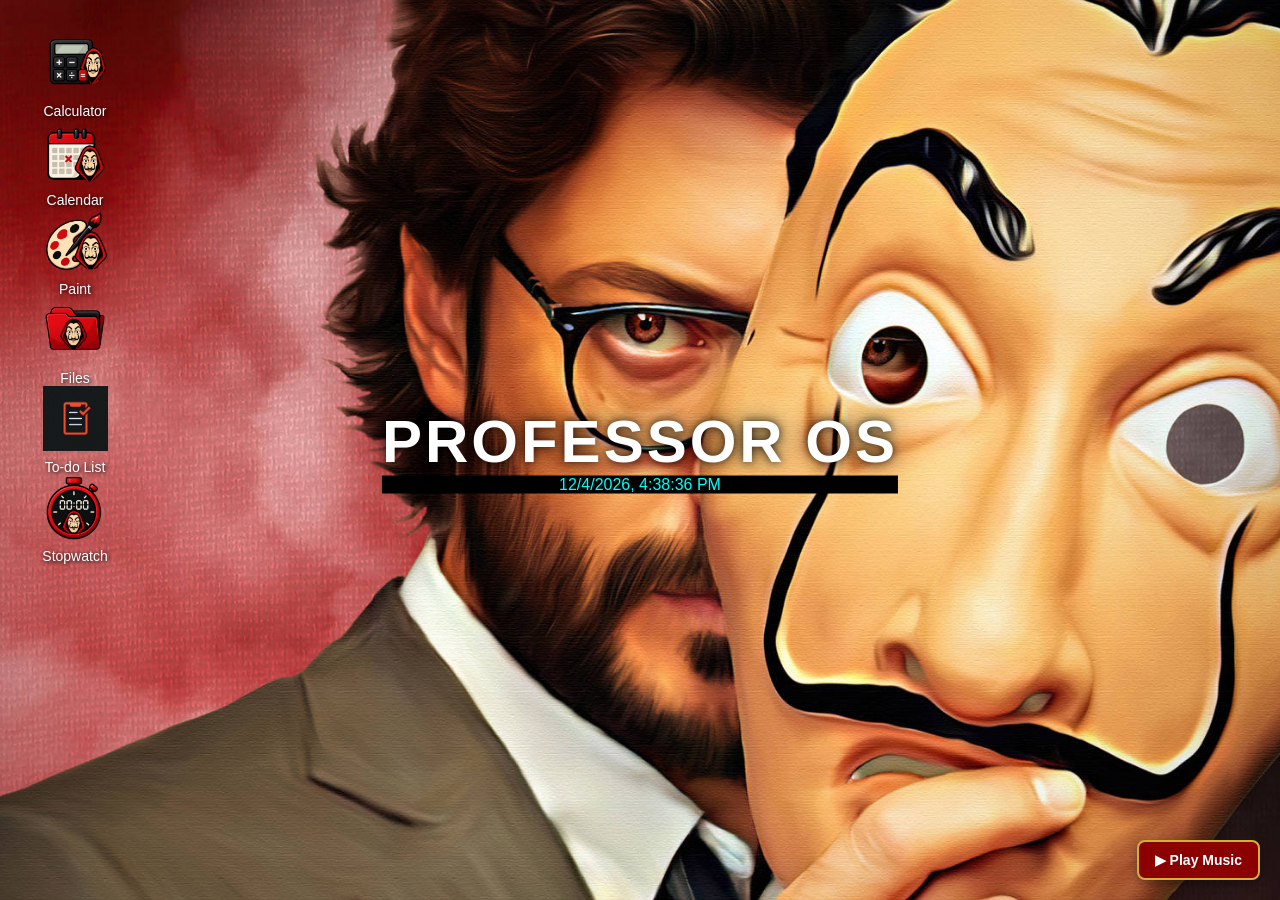
<file: index.html>
<!DOCTYPE html>
<html lang="en">
<head>
    <meta charset="UTF-8"> 
    <meta name="viewport" content="width=device-width, initial-scale=1.0">
    <title>Proffesor OS</title>
    <link rel="stylesheet" href="styles.css">
</head>
<body>
    <div class="background">
        <div id="wrapper"> 
            <div class="loader"></div>
        </div>
        <div class="container">
            <h1> Professor <span class="mark">OS</span></h1>
            <p id="timeElement" style="color: aqua; background-color: black; font-size: medium;"></p>
        </div>
    </div>
    <div class="app">
        <div class="app-item">
            <img src="utilities/imgs/calculator.png" alt="Calculator">
            <p>Calculator</p>
        </div>

        <div class="app-item">
            <img src="utilities/imgs/CALENDAR.png" alt="Calendar">
            <p>Calendar</p>
        </div>

        <div class="app-item">
            <img src="utilities/imgs/paint.png" alt="Paint">
            <p>Paint</p>
        </div>

        <div class="app-item">
            <img src="utilities/imgs/Filefolder.png" alt="File Folder">
            <p>Files</p>
        </div>

        <div class="app-item">
            <img src="utilities/imgs/to-do list.jpg" alt="To-do List">
            <p>To-do List</p>
        </div>

        <div class="app-item">
            <img src="utilities/imgs/stopwatch.png" alt="Stopwatch">
            <p>Stopwatch</p>
        </div>
    </div>
    
    <!-- Calculator Application Window -->
    <div class="app-window" id="calculatorWindow">

        <div class="window-header">
            <span>Calculator</span>

            <div class="window-controls">
                <button id="minimizeCalculator" title="Minimize">−</button>
                <button id="closeCalculator" title="Close">×</button>
            </div>
        </div>

        <div class="calculator-body">
            <input type="text" id="calcDisplay"
                value="0" readonly>

            <div class="calculator-buttons">
                <button data-action="clear">AC</button>
                <button data-action="delete">DEL</button>
                <button data-operator="/">÷</button>
                <button data-operator="*">×</button>

                <button data-number="7">7</button>
                <button data-number="8">8</button>
                <button data-number="9">9</button>
                <button data-operator="-">−</button>

                <button data-number="4">4</button>
                <button data-number="5">5</button>
                <button data-number="6">6</button>
                <button data-operator="+">+</button>

                <button data-number="1">1</button>
                <button data-number="2">2</button>
                <button data-number="3">3</button>
                <button data-action="equals" class="equals">=</button>

                <button data-number="0" class="zero">0</button>
                <button data-number=".">.</button>
            </div>
        </div>

    </div>
     
    <div class="app-window calendar-window" id="calendarWindow">

        <div class="window-header">
            <span>Calendar</span>

            <div class="window-controls">
                <button id="minimizeCalendar" title="Minimize">−</button>
                <button id="closeCalendar" title="Close">×</button>
            </div>
        </div>

        <div class="calendar-body">
            <div class="calendar-heading">
                <button id="prevMonth">❮</button>
                <h2 id="monthYear"></h2>
                <button id="nextMonth">❯</button>
            </div>

            <div class="calendar-weekdays">
                <span>Sun</span>
                <span>Mon</span>
                <span>Tue</span>
                <span>Wed</span>
                <span>Thu</span>
                <span>Fri</span>
                <span>Sat</span>
            </div>

            <div class="calendar-days" id="calendarDays"></div>

            <p id="selectedDate">Select a date</p>
            <button id="todayButton" class="today-button">Today</button>
        </div>

    </div>


        
    <!-- PAINT APPLICATION -->
    <div class="app-window" id="paintWindow">
        <div class="window-header">
            <span>Paint</span>
            <div class="window-controls">
                <button id="minimizePaint" title="Minimize">−</button>
                <button id="closePaint" title="Close">×</button>
            </div>
        </div>

        <div class="paint-body">
            <div class="paint-toolbar">
                <label>
                    Color
                    <input type="color" id="paintColor" value="#c51f2b">
                </label>

                <label>
                    Brush
                    <input type="range" id="brushSize"
                        min="1" max="30" value="5">
                </label>

                <button id="eraserButton">Eraser</button>
                <button id="clearCanvas">Clear</button>
                <button id="savePainting">Save PNG</button>
            </div>

            <canvas id="paintCanvas" width="600" height="350"></canvas>
        </div>
    </div>

    <!-- FILES APPLICATION -->
    <div class="app-window" id="filesWindow">
        <div class="window-header">
            <span>Files</span>
            <div class="window-controls">
                <button id="minimizeFiles" title="Minimize">−</button>
                <button id="closeFiles" title="Close">×</button>
            </div>
        </div>

        <div class="files-body">
            <div class="files-toolbar">
                <button id="filesHome">Home</button>
                <button id="createFolder">+ Folder</button>
                <button id="createTextFile">+ Text File</button>
                <button id="uploadFile">Upload</button>
                <input type="file" id="fileUploadInput" hidden>
            </div>

            <p id="filesPath">Home</p>

            <div id="filesList" class="files-list"></div>

            <p class="files-status" id="filesStatus">
                Your personal workspace
            </p>
        </div>
    </div>

    <!-- Stopwatch-->
     <div class="app-window" id="stopwatchWindow">
        <div class="window-header">
            <span>StopWatch</span>
            <div class="window-controls">
                <button id="minimizeStopwatch" title="Minimize">−</button>
                <button id="closeStopwatch" title="Close">×</button>
            </div>
        </div>
                <h1 id="stopwatch-display">00:00:00</h1>

        <button onclick="startStopwatch()">Start</button>
        <button onclick="stopStopwatch()">Stop</button>
        <button onclick="resetStopwatch()">Reset</button>
    </div>

    <div class="app-window" id="todoWindow">
        <div class="window-header">
            <span> To-Do List</span>
            <div class="window-controls">
                <button id="minimizeTodo" alt="Minimize">-</button>
                <button id="closeTodo" alt="Close">×</button>
            </div>
        </div>
                
        <div class="todo-body">
            <form id="todoForm">
                <input
                    type="text"
                    id="todoInput"
                    placeholder="Enter a task..."
                    maxlength="200"
                    required
                >
                <button type="submit" id="addButton">Add Task</button>
            </form>

            <ul id="todoList"></ul>

            <p id="todoStatus"></p>
        </div>
        
    </div>
    <!-- Background Music Controller -->
    <div class="music-player">
        <audio id="backgroundMusic" loop>
            <source src="utilities/music/Bella Ciao ( Instrumental ).mp3" type="audio/mpeg">
            Your browser does not support audio.
        </audio>

        <button id="musicToggle" type="button" aria-pressed="false">
            ▶ Play Music
        </button>
    </div>
    <script src="script.js"></script>
</body>
</file>
<file: styles.css>
*{
    box-sizing: border-box;
    margin: 0;
    padding: 0;
}

html,
body {
    width: 100%;
    height: 100%;
}

body {
    overflow: hidden;
    font-family: 'Gill Sans', 'Gill Sans MT', 'Calibri', 'Trebuchet MS', sans-serif;
}

.background {
    position: relative;
    width: 100%;
    height: 100vh;
    overflow: hidden; 
    background: #000;
}

.background::before {
    content: "";
    position: absolute;
    top: -15px;
    left: -15px;
    width: calc(100% + 30px);
    height: calc(100% + 30px);

    background-image: url("utilities/imgs/professor_os.jpg");
    background-size: cover;
    background-position: center;
    background-repeat: no-repeat;
    isolation: isolate;
    filter: blur(6px);
    animation: clearBackground 3.5s ease forwards;
    z-index: 0;
}

@keyframes clearBackground {
    0% {
        filter: blur(6px);
    }

    70% {
        filter: blur(6px);
    }

    100% {
        filter: blur(0);
    }
}

#wrapper {
    position: absolute;
    top: 50%;
    left: 50%;

    width: 100px;
    height: 100px;

    transform: translate(-50%, -50%);

    display: flex;
    justify-content: center;
    align-items: center;

    z-index: 10;

    animation: hideLoader 0.5s ease 3.5s forwards;
}
 
.loader {
    width: 70px;
    height: 70px;

    border: 5px solid rgba(255, 255, 255, 0.25);
    border-top-color: rgb(255, 4, 0);
    border-radius: 50%;

    animation: rotation 3.5s linear forwards;
}

@keyframes rotation {
    0% {
        transform: rotate(0deg);
    }

    84% {
        transform: rotate(500deg);
    }

    95% {
        transform: rotate(1200deg);
        border-color: #fff;
        border-top-color: rgb(255, 4, 0);
    }

    100% {
        transform: rotate(1800deg);
        border-color: #fff;
    }
}

@keyframes hideLoader {
    0% {
        transform: translate(-50%, -50%) scale(1);
        opacity: 1;
    }

    100% {
        transform: translate(-50%, -50%) scale(0);
        opacity: 0;
    }
}

.container {
    position: absolute;
    top: 50%;
    left: 50%;

    transform: translate(-50%, -50%);

    text-align: center;
    color: white;

    z-index: 5;

    opacity: 0;
    animation: showTitle 1s ease 3.5s forwards;
}

.container h1 {
    font-size: 60px;
    letter-spacing: 3px;
    text-transform: uppercase;
    font-weight: 700;

    text-shadow:
        0 0 10px rgba(0, 0, 0, 0.8),
        0 0 25px rgba(0, 0, 0, 0.6);
}

@keyframes showTitle {
    0% {
        opacity: 0;
        transform: translate(-50%, -50%) scale(0.8);
    }

    100% {
        opacity: 1;
        transform: translate(-50%, -50%) scale(1);
    }
}

@media (max-width: 768px) {
    .container h1 {
        font-size: 35px;
        letter-spacing: 5px;
    }

    .loader {
        width: 55px;
        height: 55px;
    }
}

@media (max-width: 480px) {
    .container h1 {
        font-size: 25px;
        letter-spacing: 3px;
    }
}

.app {
    position: absolute;
    top: 30px;
    left: 30px;
    z-index: 20;
    display: block; 
    gap: 25px;
    opacity: 0;
    animation: showApps 0.8s ease 3.5s forwards;
    justify-items: center;
    align-items: center;
}

.app img {
    width: 65px;
    height: 65px;
    object-fit: contain;
    cursor: pointer;
}

.app {
    opacity: 0;
    animation: showApps 0.8s ease 3.5s forwards;
}

@keyframes showApps {
    to {
        opacity: 1;
    }
}
.app-item {
    position: relative;
    display: flex;
    flex-direction: column;
    align-items: center;
    gap: 8px;
    width: 90px;
    text-align: center;
    cursor: grab;
    user-select: none;
}

.app-item img {
    width: 65px;
    height: 65px;
    object-fit: contain;
    transition: transform 0.2s ease;
}

.app-item p {
    color: white;
    font-size: 14px;
    text-shadow: 1px 1px 4px black;
}

.app-item:hover img {
    transform: scale(1.1);
}
 
.app-window {
    position: fixed;
    top: 50%;
    left: 50%;
    transform: translate(-50%, -50%);
    
    width: 320px;
    padding-bottom: 15px;

    background: #171717;
    color: white;
    border: 1px solid #a51c24;
    border-radius: 10px;
    box-shadow: 0 10px 40px #0009;

    z-index: 100;
    display: none;
}
.app-window {
    resize: both;
    overflow: auto;

    min-width: 280px;
    min-height: 200px;

    max-width: 95vw;
    max-height: 90vh;
}

.app-window img,
.app-window canvas {
    max-width: 100%;
}
/* Window title bar */
.window-header {
    display: flex;
    justify-content: space-between;
    align-items: center;
    cursor:grab;
    user-select:none;
    touch-action:none;
    padding: 12px 15px;
    background: #8b0000;
    border-radius: 9px 9px 0 0;
    font-weight: bold;
}

.window-header:active{
    cursor: grabbing;
}
.window-controls {
    display: flex;
    gap: 8px;
}

.window-controls button {
    width: 28px;
    height: 26px;
    border: none;
    color: white;
    background: #333;
    cursor: pointer;
    border-radius: 4px;
}

#closeCalculator:hover {
    background: #e00000;
}

#minimizeCalculator:hover {
    background: #555;
}

/* Calculator display */
.calculator-body {
    padding: 15px;
}

#calcDisplay {
    width: 100%;
    height: 60px;
    margin-bottom: 12px;
    padding: 10px;

    background: #292929;
    color: white;
    border: 1px solid #444;
    border-radius: 5px;

    text-align: right;
    font-size: 27px;
}

/* Calculator keypad */
.calculator-buttons {
    display: grid;
    grid-template-columns: repeat(4, 1fr);
    gap: 8px;
}

.calculator-buttons button {
    height: 48px;
    border: none;
    border-radius: 5px;

    background: #303030;
    color: white;
    font-size: 18px;
    cursor: pointer;
}

.calculator-buttons button:hover {
    background: #505050;
}

.calculator-buttons button[data-operator] {
    background: #702126;
}

.calculator-buttons .equals {
    background: #c51f2b;
    grid-row: span 2;
    height: auto;
}

.calculator-buttons .zero {
    grid-column: span 2;
}


/* Calendar window */
.calendar-window {
    width: 360px;
    max-width: calc(100vw - 24px);
    padding-bottom: 15px;
}

.calendar-body {
    padding: 16px;
}

.calendar-heading {
    display: flex;
    justify-content: space-between;
    align-items: center;
    margin-bottom: 18px;
}

.calendar-heading h2 {
    font-size: 20px;
    color: white;
}

.calendar-heading button {
    background: #702126;
    color: white;
    border: none;
    border-radius: 4px;
    padding: 7px 10px;
    cursor: pointer;
}

.calendar-weekdays,
.calendar-days {
    display: grid;
    grid-template-columns: repeat(7, minmax(0, 1fr));
    gap: 5px;
    text-align: center;
}

.calendar-weekdays span {
    color: #ff7777;
    font-size: 12px;
    padding: 7px 0;
}

.calendar-days button {
    min-width: 0;
    aspect-ratio: 1;
    border: none;
    border-radius: 5px;
    background: #303030;
    color: white;
    cursor: pointer;
}

.calendar-days button:hover {
    background: #702126;
}

.calendar-days button.today {
    border: 1px solid #ff3434;
}

.calendar-days button.selected {
    background: #c51f2b;
}

.calendar-days button:focus-visible {
    outline: 2px solid white;
}

#selectedDate {
    color: #ddd;
    font-size: 13px;
    margin-top: 16px;
    text-align: center;
}

.today-button {
    display: block;
    margin: 12px auto 0;
    padding: 8px 18px;
    background: #8b0000;
    color: white;
    border: none;
    border-radius: 5px;
    cursor: pointer;
}


/* Paint */
#paintWindow {
    width: 660px;
    max-width: calc(100vw - 20px);
}

.paint-body {
    padding: 12px;
}

.paint-toolbar {
    display: flex;
    align-items: center;
    flex-wrap: wrap;
    gap: 10px;
    margin-bottom: 12px;
    font-size: 13px;
}

.paint-toolbar label {
    display: flex;
    align-items: center;
    gap: 5px;
}

.paint-toolbar button,
.files-toolbar button {
    padding: 7px 10px;
    background: #702126;
    color: white;
    border: none;
    border-radius: 4px;
    cursor: pointer;
}

#paintCanvas {
    display: block;
    width: 100%;
    height: auto;
    background: white;
    border-radius: 4px;
    cursor: crosshair;
    touch-action: none;
}

/* Files */
#filesWindow {
    width: 540px;
    max-width: calc(100vw - 20px);
}

.files-body {
    padding: 14px;
}

.files-toolbar {
    display: flex;
    flex-wrap: wrap;
    gap: 7px;
}

#filesPath {
    color: #ff7777;
    margin: 15px 0 10px;
    font-size: 13px;
}

.files-list {
    display: grid;
    grid-template-columns: repeat(auto-fill, minmax(90px, 1fr));
    gap: 10px;
    min-height: 180px;
    max-height: 300px;
    overflow-y: auto;
}

.file-entry {
    display: flex;
    flex-direction: column;
    align-items: center;
    justify-content: center;
    gap: 7px;
    min-width: 0;
    padding: 12px 5px;
    border: 1px solid transparent;
    border-radius: 6px;
    color: white;
    background: #252525;
    cursor: pointer;
    overflow-wrap: anywhere;
    text-align: center;
    font-size: 12px;
}

.file-entry:hover {
    background: #402326;
    border-color: #a51c24;
}

.file-entry .file-icon {
    font-size: 28px;
}

.files-status {
    margin-top: 12px;
    color: #aaa;
    font-size: 12px;
}

@media (max-width: 480px) {
    #paintWindow,
    #filesWindow {
        max-width: calc(100vw - 12px);
    }

    .files-list {
        grid-template-columns: repeat(3, minmax(0, 1fr));
    }
}

/* Stopwatch Window */
#stopwatchWindow {
    position: absolute;
    top: 20%;
    left: 30%;
    width: 350px;
    background: #1c1c1c;
    color: white;
    border: 1px solid #b71c1c;
    border-radius: 10px;
    box-shadow: 0 8px 25px rgba(0, 0, 0, 0.6);
    font-family: Arial, sans-serif;
    z-index: 100;
}

/* Window Header */
#stopwatchWindow .window-header {
    display: flex;
    justify-content: space-between;
    align-items: center;
    background: #b71c1c;
    color: white;
    padding: 10px 12px;
    cursor: move;
    font-weight: bold;
}

/* Window Controls */
#stopwatchWindow .window-controls {
    display: flex;
    gap: 5px;
}

#stopwatchWindow .window-controls button {
    width: 28px;
    height: 25px;
    border: none;
    border-radius: 4px;
    background: #333;
    color: white;
    font-size: 18px;
    cursor: pointer;
}

#stopwatchWindow .window-controls button:hover {
    background: #555;
}

/* Stopwatch Display */
#stopwatch-display {
    text-align: center;
    font-size: 38px;
    letter-spacing: 3px;
    margin: 30px 10px;
    color: #ffccbc;
    font-family: monospace;
}

/* Stopwatch Buttons */
#stopwatchWindow > button {
    padding: 10px 16px;
    margin: 0 3px 20px;
    border: none;
    border-radius: 5px;
    background: #b71c1c;
    color: white;
    font-size: 14px;
    cursor: pointer;
    transition: background 0.2s;
}

/* Center the buttons */
#stopwatchWindow {
    text-align: center;
}

#stopwatchWindow > button:hover {
    background: #e53935;
}

#stopwatchWindow > button:active {
    transform: scale(0.96);
}

#todoForm {
    display: flex;
    gap: 8px;
    margin-bottom: 15px;
}

#todoInput {
    flex: 1;
    min-width: 0;
    padding: 10px;
}

#todoList {
    list-style: none;
    display: grid;
    gap: 8px;
}

.todo-item {
    display: flex;
    align-items: center;
    gap: 10px;
    padding: 10px;
    background: #292929;
    border-radius: 5px;
    overflow-wrap: anywhere;
}

.todo-item span {
    flex: 1;
}

.todo-item.completed span {
    text-decoration: line-through;
    opacity: 0.6;
}

.delete-todo {
    padding: 5px 8px;
    background: #8b0000;
    color: white;
    border: none;
    border-radius: 4px;
    cursor: pointer;
}

.empty-todos {
    color: #aaa;
    padding: 10px;
}


.music-player {
    position: fixed;
    bottom: 20px;
    right: 20px;
    z-index: 10000;
}

#musicToggle {
    background: #8b0000;
    color: white;
    border: 2px solid #d4af37;
    border-radius: 8px;
    padding: 10px 16px;
    font-family: inherit;
    font-size: 14px;
    font-weight: bold;
    cursor: pointer;
    box-shadow: 0 4px 10px rgba(0, 0, 0, 0.35);
    transition: background 0.2s, transform 0.2s;
}

#musicToggle:hover {
    background: #b22222;
    transform: scale(1.05);
}

#musicToggle:focus-visible {
    outline: 3px solid #d4af37;
    outline-offset: 3px;
}
</file>
